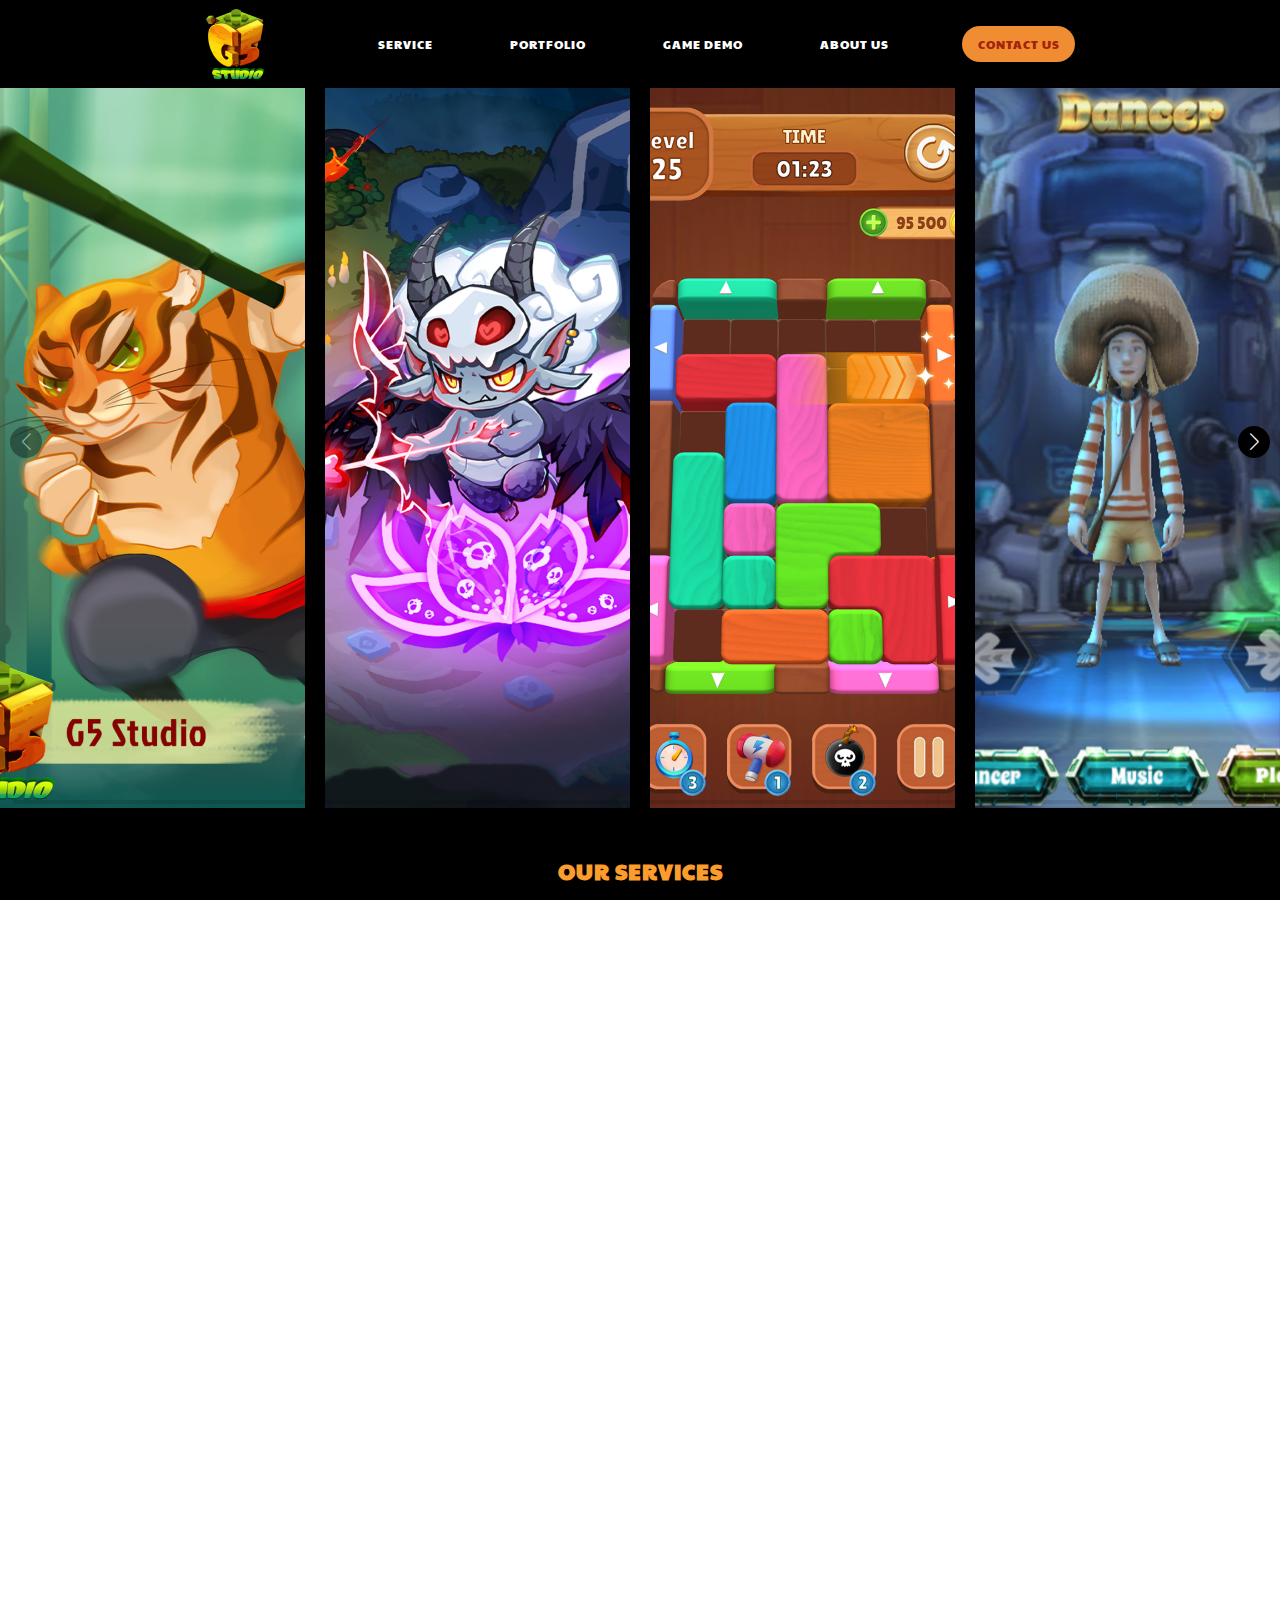
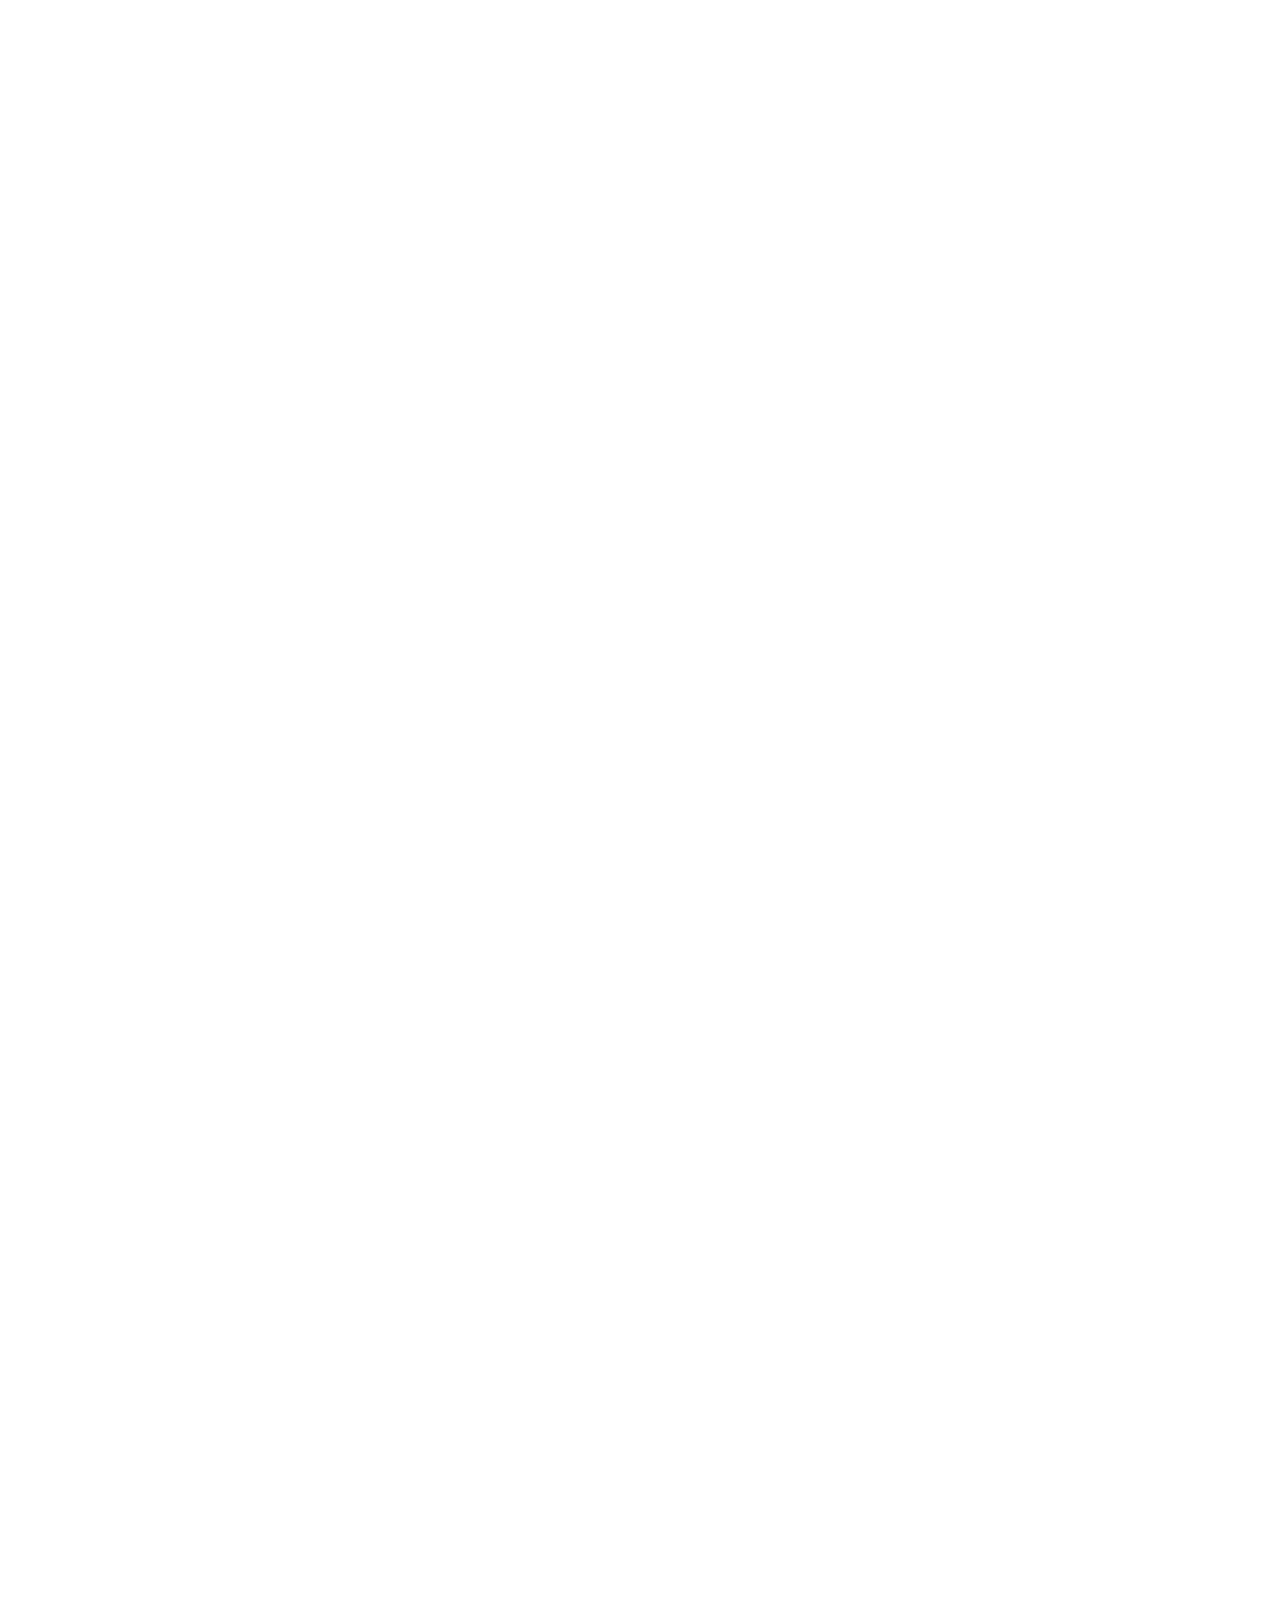
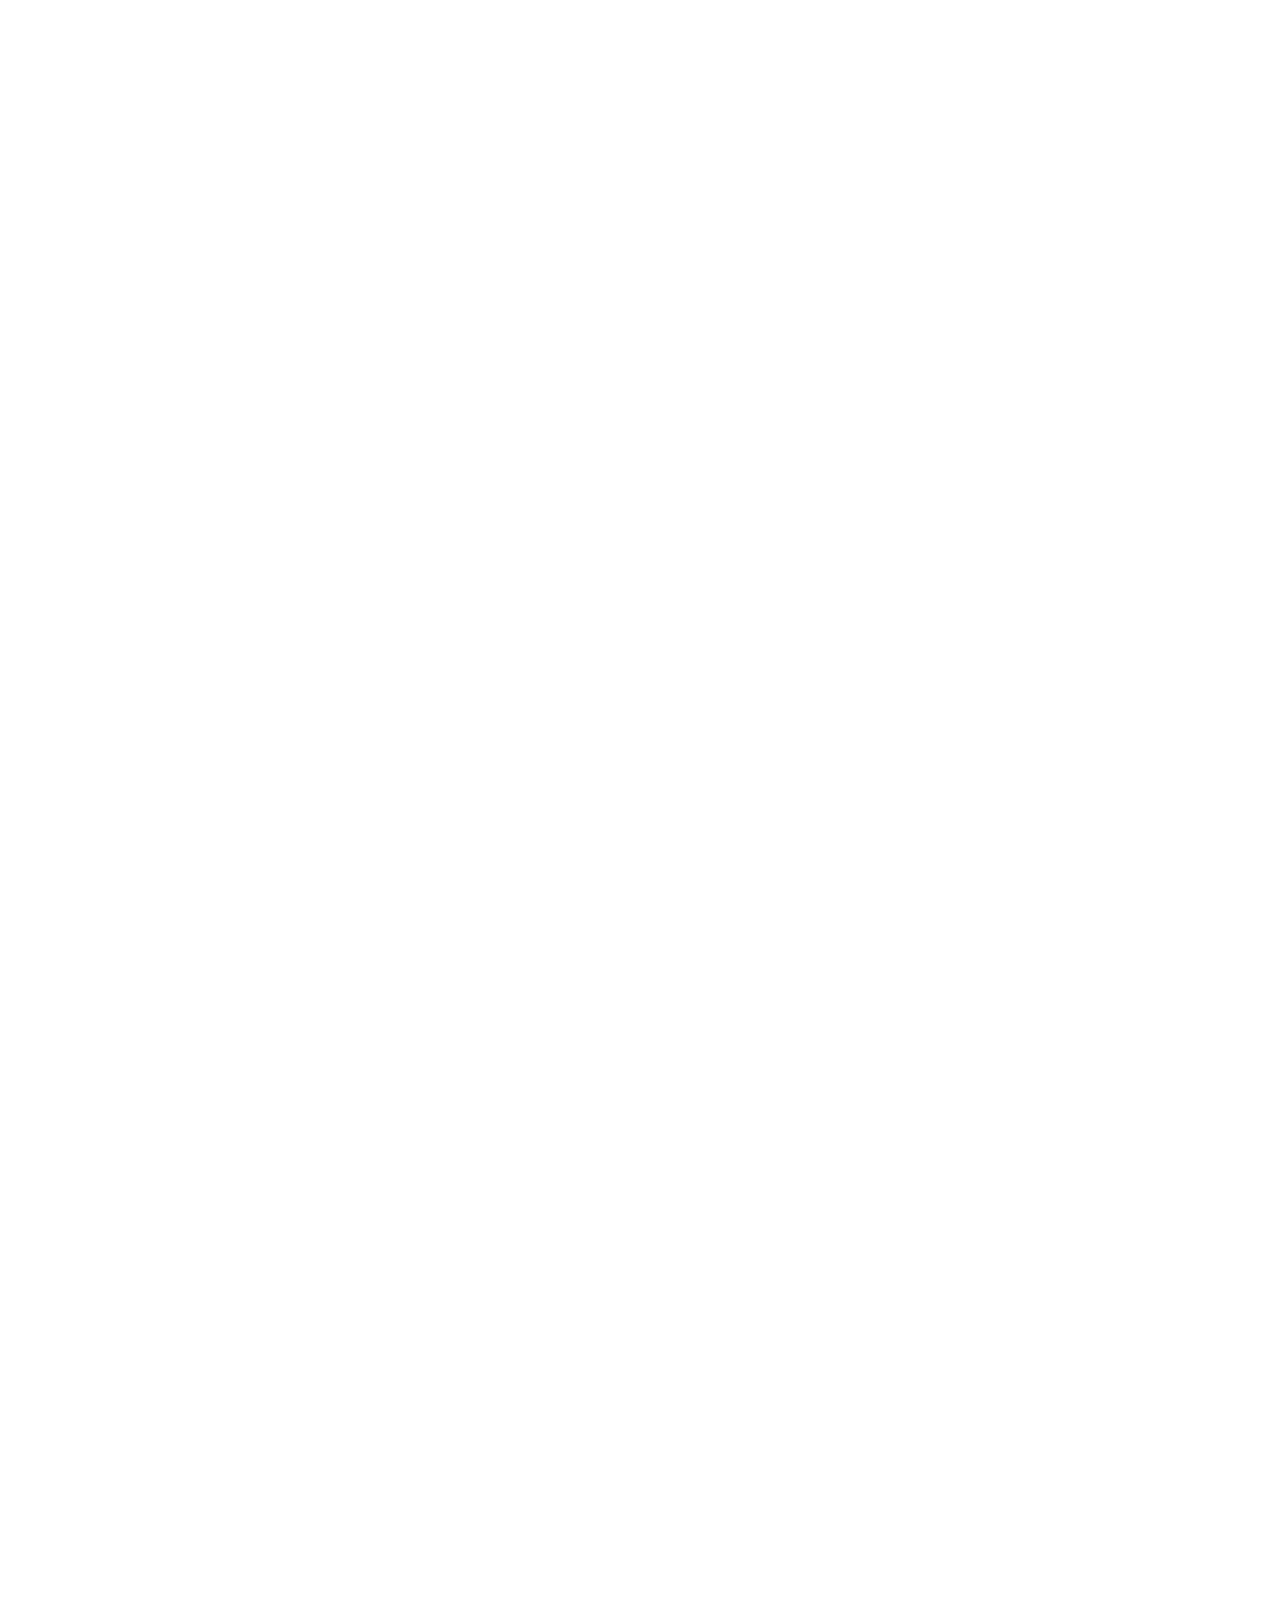
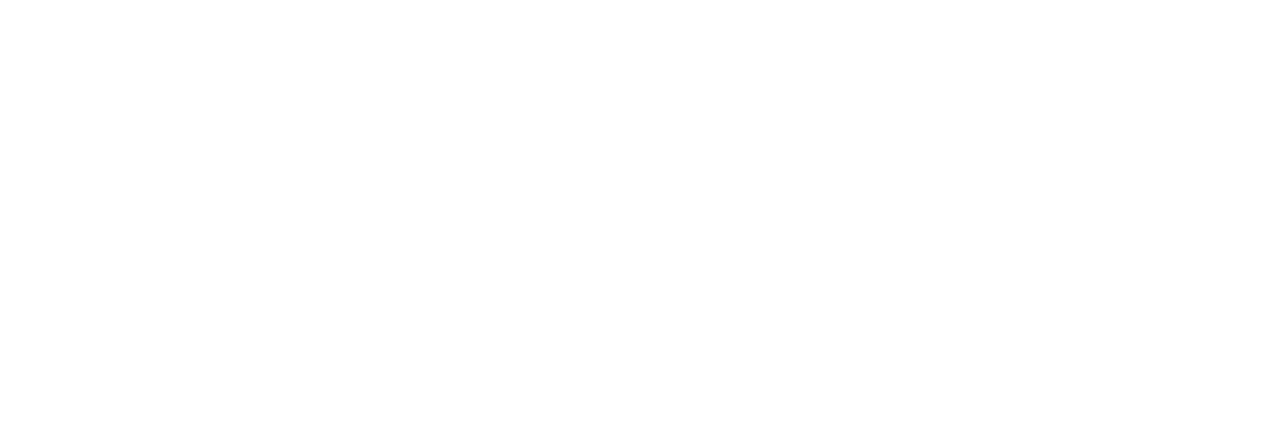
<file: index.html>
<html lang="en">

<head>
    <meta charset="UTF-8">
    <link rel="icon" type="image/svg+xml" href="./assets/logo-9254d519.png">
    <link rel="stylesheet" href="https://cdn.jsdelivr.net/npm/swiper@11/swiper-bundle.min.css" />
    <script src="https://cdn.jsdelivr.net/npm/swiper@11/swiper-bundle.min.js"></script>
    <meta name="viewport" content="width=device-width, initial-scale=1.0">
    <title>G5 Studio</title>
    <!-- <script type="module" crossorigin="" src="./a.js"></script> -->
    <link rel="stylesheet" href="./index.css">
</head>

<body class="vsc-initialized">
    <div id="root">
        <div class="public-layout">
            <header class="header">
                <div class="header-inner">
                    <div class="logo-name">
                        <div class="logo"><img src="./assets/logo-9254d519.png" alt=""></div>
                    </div>
                    <div class="navbar"><a href="#service" class="navbar-item">Service</a><a href="#ourwork"
                            class="navbar-item">Portfolio</a><a href="https://demo.g5.studio/" target="_blank"
                            class="navbar-item">Game Demo</a><a href="#about-us" class="navbar-item">About Us</a></div>
                    <a href="#contact"><button>Contact us</button></a>
                </div>
            </header>
            <div class="public-layout-body">
                <div class="home-page">
                    <div class="introduction">
                        <div class="introduction-inner">
                            <div class="swiper">
                                <div class="swiper-wrapper">
                                    <div class="swiper-slide"><img src="./assets/slider1.png" alt=""></div>
                                    <div class="swiper-slide"><img src="./assets/slider2.png" alt=""></div>
                                    <div class="swiper-slide"><img src="./assets/slider3.png" alt=""></div>
                                    <div class="swiper-slide"><img src="./assets/slider4.png" alt=""></div>
                                    <div class="swiper-slide"><img src="./assets/slider5.png" alt=""></div>
                                    <div class="swiper-slide"><img src="./assets/slider6.png" alt=""></div>
                                    <div class="swiper-slide"><img src="./assets/slider7.png" alt=""></div>
                                </div>
                                <div class="swiper-pagination"></div>
                                <div class="swiper-button-prev"></div>
                                <div class="swiper-button-next"></div>
                                <div class="swiper-scrollbar"></div>
                            </div>
                            <div class="content">
                                <h1>G5 Studio</h1>
                                <h2>Creating future</h2>
                                <p>We are an insightful team of over 50 young talents and professionals, including
                                    skilled Game Designers, Artists, Blockchain Developers and Consultants experienced
                                    in Game Development and Blockchain technology. Our top outsourcing services offer
                                    clients a time and cost efficient experience.</p>
                            </div>
                        </div>
                    </div>
                    <div class="our-service-mobile">
                        <div class="service-mobile-inner">
                            <p>We are an insightful team of over 50 young talents and professionals, including
                                skilled Game Designers, Artists, Blockchain Developers and Consultants experienced
                                in Game Development and Blockchain technology. Our top outsourcing services offer
                                clients a time and cost efficient experience.
                            </p>
                        </div>
                    </div>
                    <div class="our-services" id="service">
                        <h2 class="title">Our Services</h2>
                        <p class="description">We provide top-notch full-stack game development services for multiple
                            platforms ranging from mobile, web to desktop and consoles. Our team has successfully aced
                            dozens of projects from casual title games to MOBA games with complex mechanics.</p>
                        <div class="services">
                            <div class="services-content services-content-pc">
                                <div class="services-sub-content sub-content-1">
                                    <div class="service-item">
                                        <h4 class="title"><b>#</b><span>2D/3D Game Art</span></h4>
                                        <p>State-of-the-art designs carried out by our team with 10+ years of tenure</p>
                                    </div>
                                    <div class="service-item">
                                        <h4 class="title"><b>#</b><span>UI/UX Design</span></h4>
                                        <p>Perfect delivery of client-centric UI/UX services which delivers great
                                            business results.</p>
                                    </div>

                                    <div class="sub-content-banner"><img src="./assets/banner-services-dc74406c.png"
                                            alt=""></div>
                                </div>
                                <div class="services-sub-content sub-content-2">
                                    <div class="service-item">
                                        <h4 class="title"><b>#</b><span>Animation</span></h4>
                                        <p>Diverse animations for multiple game genres created using high-end creative
                                            tools.</p>
                                    </div>
                                    <div class="service-item">
                                        <h4 class="title"><b>#</b><span>Game Design</span></h4>
                                        <p>Ideas and concepts are brought to life in the most logical and time-efficient
                                            manner.</p>
                                    </div>

                                    <div class="sub-content-banner"><img src="./assets/banner-services-dc74406c.png"
                                            alt=""></div>
                                </div>
                                <div class="services-sub-content sub-content-2">
                                    <div class="service-item">
                                        <h4 class="title"><b>#</b><span>Blockchain Solution</span></h4>
                                        <p>Full blockchain integration and currency solutions for Gamefi Projects.</p>
                                    </div>
                                    <div class="service-item">
                                        <h4 class="title"><b>#</b><span>Game Development</span></h4>
                                        <p>Full-stack Game Development Services for various game types like Card Games,
                                            Casino Games, Battle Royale(FPS), Minigames on major platforms such as
                                            mobile, web or PC.</p>
                                    </div>
                                    <div class="sub-content-banner"><img src="./assets/banner-services-dc74406c.png"
                                            alt=""></div>
                                </div>
                                <img src="./assets/banner-services-dc74406c.png" alt="">
                            </div>
                            <div class="services-content services-content-mobile">
                                <div class="services-sub-content sub-content-1">
                                    <div class="service-item">
                                        <h4 class="title"><b>#</b><span>2D/3D Game Art</span></h4>
                                        <p>State-of-the-art designs carried out by our team with 10+ years of tenure</p>
                                    </div>
                                    <div class="service-item">
                                        <h4 class="title"><b>#</b><span>UI/UX Design</span></h4>
                                        <p>Perfect delivery of client-centric UI/UX services which delivers great
                                            business results.</p>
                                    </div>
                                    <div class="service-item">
                                        <h4 class="title"><b>#</b><span>Game Development</span></h4>
                                        <p>Full-stack Game Development Services for various game types like Card Games,
                                            Casino Games, Battle Royale(FPS), Minigames on major platforms such as
                                            mobile, web or PC.</p>
                                    </div>
                                    <div class="sub-content-banner"><img src="./assets/banner-services-dc74406c.png"
                                            alt=""></div>
                                </div>
                                <div class="services-sub-content sub-content-2">
                                    <div class="service-item">
                                        <h4 class="title"><b>#</b><span>Animation</span></h4>
                                        <p>Diverse animations for multiple game genres created using high-end creative
                                            tools.</p>
                                    </div>
                                    <div class="service-item">
                                        <h4 class="title"><b>#</b><span>Game Design</span></h4>
                                        <p>Ideas and concepts are brought to life in the most logical and time-efficient
                                            manner.</p>
                                    </div>
                                    <div class="service-item">
                                        <h4 class="title"><b>#</b><span>Blockchain Solution</span></h4>
                                        <p>Full blockchain integration and currency solutions for Gamefi Projects.</p>
                                    </div>
                                    <div class="sub-content-banner"><img src="./assets/banner-services-dc74406c.png"
                                            alt=""></div>
                                </div>
                            </div>
                        </div>
                    </div>
                    <div class="our-work" id="ourwork">
                        <div class="our-work-left">
                            <img class="our-work-left-1" src="./assets/our-work1.png" alt="">
                            <img class="our-work-left-2" src="./assets/our-work2.png" alt="">
                        </div>
                        <div class="our-work-right">
                            <div class="our-work-right-inner">
                                <h2 class="title">Our PRODUCT</h2>
                                <p class="description">We make everything with passion and love</p>
                                <div class="tech-stack">
                                    <div class="tech-stack-item">
                                        <div class="tech-stack-item_image"><img src="./assets/html5.png" alt="HTML5">
                                        </div>
                                        <p class="name">HTML5</p>
                                    </div>
                                    <div class="tech-stack-item">
                                        <div class="tech-stack-item_image"><img src="./assets/appstore-9ee9f7a3.png"
                                                alt="Apple">
                                        </div>
                                        <p class="name">Apple</p>
                                    </div>
                                    <div class="tech-stack-item">
                                        <div class="tech-stack-item_image"><img src="./assets/android.png"
                                                alt="Android"></div>
                                        <p class="name">Android</p>
                                    </div>
                                    <div class="tech-stack-item">
                                        <div class="tech-stack-item_image"><img src="./assets/unity-5b071ea9.png"
                                                alt="Unity">
                                        </div>
                                        <p class="name">Unity</p>
                                    </div>
                                    <div class="tech-stack-item">
                                        <div class="tech-stack-item_image"><img src="./assets/cocos-44b8ab91.png"
                                                alt="Cocos">
                                        </div>
                                        <p class="name">Cocos</p>
                                    </div>
                                </div>
                            </div>
                        </div>
                    </div>
                    <div class="home-image">
                        <img src="./assets/image-home-4.png" alt="">
                        <img src="./assets/image-home-5.png" alt="">
                    </div>
                    <div class="home-image-mobile">
                        <img style="width: 200%" src="./assets/44058dc0ed0d9278e8224916dfd55ce54c661f20.png" alt="">
                        <img style="width: 200%; transform: translateX(-50%);"
                            src="./assets/44058dc0ed0d9278e8224916dfd55ce54c661f20 (1).png" alt="">
                        <img style="width: 100%" src="./assets/ed0fc9851baf50a4ced3c6a69cbdaba19729dd11.png" alt="">
                        <img style="width: 200%; transform: translateX(-50%);"
                            src="./assets/2d324cbcf6a9b54f2ef82dc9647e1207245447cd.png" alt="">
                    </div>
                    <div class="about-us" id="about-us">
                        <h2 class="title">About Us</h2>
                        <p class="description">G5 Studio’s vision is to become one of the very top pioneers in the
                            Blockchain and Game/Gamefi Industry. In view of achieving this, we focus intensively on the
                            service quality fueled with talent development and professional skills enhancement.</p>
                        <div class="our-team">
                            <div class="our-team-content">
                                <h2 class="title">Our Team</h2>
                                <p class="description">We are a team of young talents and professionals with deep-rooted
                                    experiences and passions for the Game/Gamefi Industry, which has been our favoured
                                    frontline. IBG firmly believes in the fruitful outcomes that active engagement,
                                    collaborative sharing and effective teamwork bring about.</p>
                                <div class="teams">
                                    <div class="team-item">
                                        <div class="number">5+</div>
                                        <p class="name">2D Artist</p>
                                    </div>
                                    <div class="team-item">
                                        <div class="number">10+</div>
                                        <p class="name">Game Developer</p>
                                    </div>
                                    <div class="team-item">
                                        <div class="number">5+</div>
                                        <p class="name">3D Artist</p>
                                    </div>
                                    <div class="team-item">
                                        <div class="number">10+</div>
                                        <p class="name">Blockchain Developer</p>
                                    </div>
                                    <div class="team-item">
                                        <div class="number">2+</div>
                                        <p class="name">VFX/Animator</p>
                                    </div>
                                    <div class="team-item">
                                        <div class="number">10+</div>
                                        <p class="name">QA</p>
                                    </div>
                                    <div class="team-item">
                                        <div class="number">2+</div>
                                        <p class="name">Game Design</p>
                                    </div>
                                </div>
                            </div>
                            <div class="our-team-image"><img src="./assets/ourteam-banner-e29a3fb2.png" alt=""></div>
                            <div class="our-team-logo"><img src="./assets/logo-9254d519.png" alt=""></div>
                        </div>
                    </div>
                    <div class="contact" id="contact">
                        <div class="contact-inner">
                            <div class="logo"><img src="./assets/logo-9254d519.png" alt=""></div>
                            <h2 class="title">Let's talk about your project</h2>
                            <div class="description">
                                <p>You surely have some cool projects in mind.</p>
                                <p>Tell us your story, and we’ll make your dreams come true!</p>
                            </div>
                            <form>
                                <input type="text" name="from_name" placeholder="Your Name" required="">
                                <input type="text" name="email" placeholder="Your Mail" required="">
                                <input type="text" name="message" placeholder="Your Message" required="">
                                <button type="submit">Submit</button>
                            </form>
                        </div>
                    </div>
                </div>
            </div>
            <div class="footer">
                <div class="content">
                    <div class="logo"><img src="./assets/logo-9254d519.png" alt=""></div>
                    <div class="company">
                        <h2>Company</h2>
                        <p>Contact</p>
                        <p>Portfolio</p>
                        <p>About us</p>
                    </div>
                    <div class="company">
                        <h2>Quick Links</h2>
                        <p>Game Development</p>
                        <p>Blockchain Integration</p>
                        <p>Advisory Service</p>
                    </div>
                </div>
                <p class="copyright
      ">©2025 G5 Tech. All rights reserved.</p>
            </div>
        </div>
    </div>

</html>
<script>
    document.querySelectorAll('a[href^="#"]').forEach(anchor => {
        anchor.addEventListener('click', function (e) {
            e.preventDefault();

            document.querySelector(this.getAttribute('href')).scrollIntoView({
                behavior: 'smooth'
            });
        });
    });
    const swiper = new Swiper('.swiper', {
        slidesPerView: 4,          // Hiển thị 4 ảnh
        slidesPerGroup: 1,         // Mỗi lần dịch 1 ảnh
        spaceBetween: 20,
        navigation: {
            nextEl: '.swiper-button-next',
            prevEl: '.swiper-button-prev'
        },
        breakpoints: {
            0: {
                slidesPerView: 2,  // Dưới 768px: hiện 2 ảnh
                spaceBetween: 8,
            },
            768: {
                slidesPerView: 4,  // Từ 768px trở lên: hiện 4 ảnh
                spaceBetween: 20,
            }
        }
    });
</script>
</file>
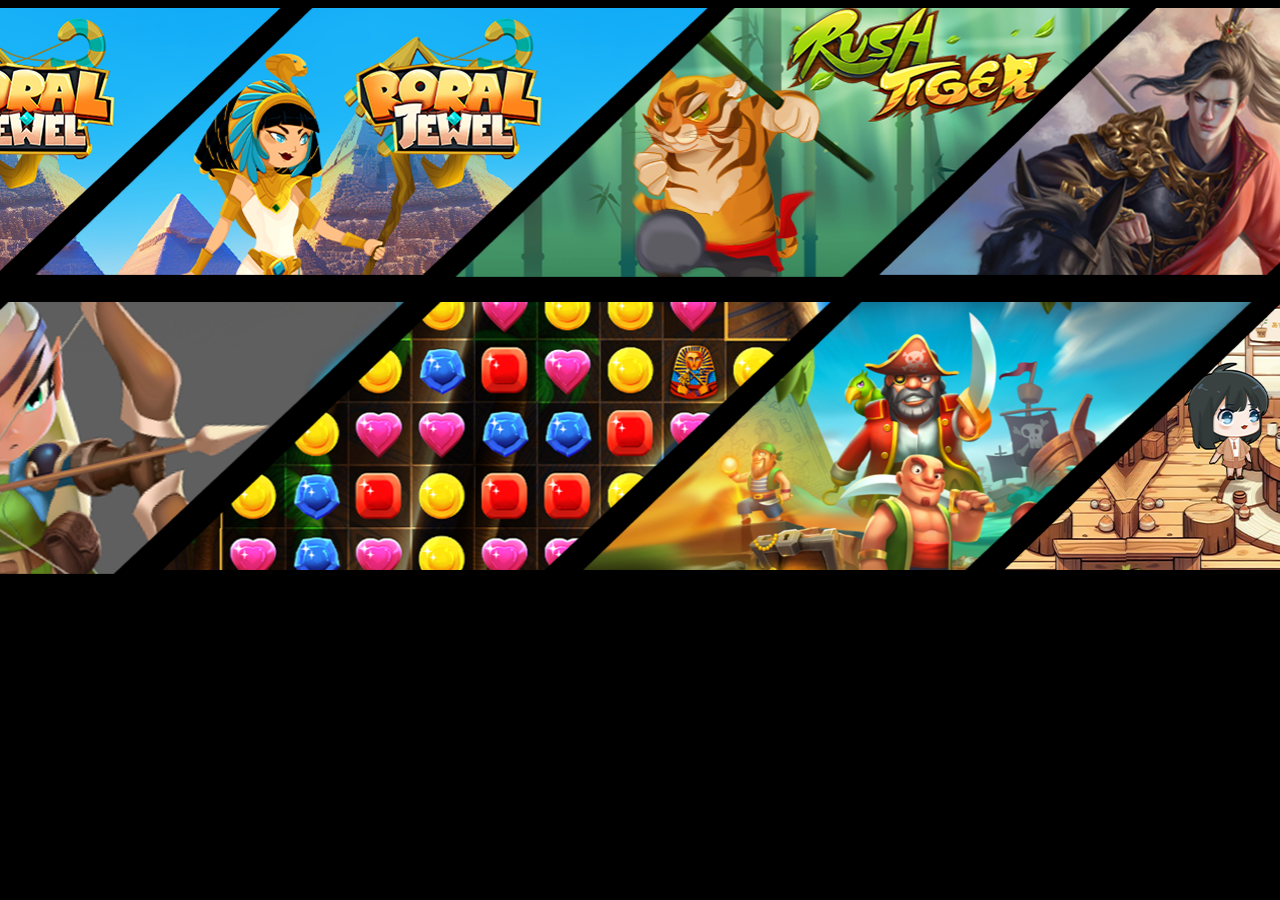
<file: a.html>
<!DOCTYPE html>
<html lang="en">

<head>
    <meta charset="UTF-8">
    <meta name="viewport" content="width=device-width, initial-scale=1.0">
    <title>Document</title>
</head>
<style>
    body {
        background-color: #000;
    }

    .image-container {
        display: flex;
        transform: translateX(-400px);
        background-color: #000;
    }

    .image {
        width: 100%;
        height: 100%;
        object-fit: cover;
        transition: all 0.3s ease;
    }

    .image1 {
        transform: translateX(-37%);
    }

    .image2 {
        transform: translateX(-75%);
    }

    .image3 {
        transform: translateX(-139%);
    }

    .image4 {
        transform: translateX(-163%);
    }

    .image-container2 {
        display: flex;
        transform: translateX(148px);
        background-color: #000;
        margin-top: 25px;
    }

    .image5 {
        transform: translateX(-40%);
    }

    .image6 {
        transform: translateX(-61%);
    }

    .image7 {
        transform: translateX(-98%);
    }

    .image8 {
        transform: translateX(-135%);
    }
</style>

<body>
    <div class="image-container">
        <img src="./assets/image-home-7.1.png" alt="" class="image image0">
        <img src="./assets/image-home-7.1.png" alt="" class="image image1">
        <img src="./assets/image-home-7.2.png" alt="" class="image image2">
        <img src="./assets/image-home-7.3.png" alt="" class="image image3">
        <img src="./assets/image-home-7.3.png" alt="" class="image image4">
    </div>
    <div class="image-container2">
        <img src="./assets/image-home-7.4.png" alt="" class="image image5">
        <img src="./assets/image-home-7.5.png" alt="" class="image image6">
        <img src="./assets/image-home-7.6.png" alt="" class="image image7">
        <img src="./assets/image-home-7.7.png" alt="" class="image image8">
    </div>
</body>

</html>
</file>
<file: index.css>
/* 

@font-face {
    font-family: IBM Plex Sans;
    src: url(/assets/IBMPlexSans-Medium-11ddde88.ttf) format("truetype");
    font-display: swap;
    font-weight: 500;
    font-style: normal;
}

@font-face {
    font-family: IBM Plex Sans;
    src: url(/assets/IBMPlexSans-SemiBold-c8ba79a3.ttf) format("truetype");
    font-display: swap;
    font-weight: 600;
    font-style: normal;
}

 */
@font-face {
    font-family: IBM Plex Sans;
    src: url(./assets/font/IBMPlexSans-Bold.ttf) format("truetype");
    font-display: swap;
    font-weight: 700;
    font-style: normal;
}
@font-face {
    font-family: IBM Plex Sans;
    src: url(./assets/font/IBMPlexSans-Regular.ttf) format("truetype");
    font-display: swap;
    font-weight: 400;
    font-style: normal;
}
@font-face {
    font-family: Paytone One;
    src: url(./assets/font/PaytoneOne-Regular.ttf) format("truetype");
    font-display: swap;
    /* font-weight: 400; */
    font-style: normal;
}

@font-face {
    font-family: Moul;
    src: url(./assets/font/Moul-Regular.ttf) format("truetype");
    font-display: swap;
    font-weight: 400;
    font-style: normal;
}

:root {
    --padding-page: 0 15%;
    --padding-frame: 2rem 0;
}
html {
    scroll-behavior: smooth;
}
html,
body {
    font-size: 14px;
    font-family:
        Paytone One,
        serif;
    width: 100%;
    overflow-x: hidden;
}

html #root,
body #root,
html #root .App,
body #root .App {
    height: 100%;
}

* {
    margin: 0;
    padding: 0;
    box-sizing: border-box;
    font-family:
        Paytone One,
        serif;
}

button {
    cursor: pointer;
}

html {
    font-size: 62.5%;
    -webkit-text-size-adjust: none;
}

@media only screen and (max-width: 1599px) {
    html {
        font-size: 56%;
    }
}

@media only screen and (max-width: 1365px) {
    html {
        font-size: 48%;
    }

    :root {
        --padding-page: 0rem 16%;
    }
}

@media screen and (max-width: 1199px) {
    :root {
        --padding-page: 0rem 14%;
    }
}

@media only screen and (max-width: 991px) {
    html {
        font-size: 38%;
    }

    :root {
        --padding-page: 0rem 10%;
    }
}

@media only screen and (max-width: 820px) {
    html {
        font-size: 28%;
    }
}

@media only screen and (max-width: 575px) {
    html {
        font-size: 62.5%;
    }

    :root {
        --padding-page: 0rem 2rem;
        --padding-frame: 8px 0;
    }
}

.introduction {
    position: relative;
    aspect-ratio: 1920/720;
}

.introduction-inner {
    position: relative;
    width: 100%;
    overflow: hidden;
}

/* Ảnh nền */
.intro-bg {
    width: 100%; /* Chiều ngang = màn hình */
    height: auto; /* Giữ đúng tỷ lệ */
    display: block;
}

/* Overlay chữ phía trên */
.introduction-inner .content {
    position: absolute;
    top: 65%;
    left: 35%;
    transform: translate(-50%, -50%);
    z-index: 1;
    color: white !important;
    max-width: 800px;
    padding: 1rem;
    border-radius: 8px;
}

.introduction .content {
    display: none;
    width: 40%;
    padding-left: 4.5rem;
    padding-bottom: 4rem;
}

.introduction .content h1,
.introduction .content h2 {
    /* font-weight: 700; */
    text-transform: uppercase;
}

.introduction .content h1 {
    font-size: 3.5rem;
    letter-spacing: 1px;
    line-height: 4.2rem;
    color: #f08d33;
}

.introduction .content h2 {
    font-size: 2.8rem;
    line-height: 3.4rem;
    letter-spacing: 1px;
    color: #fff;
}

.introduction .content p {
    font-size: 2rem;
    line-height: 2.8rem;
    color: #fff;
    margin-top: 1rem;
    font-weight: 400;
    font-family: IBM Plex Sans;
}

.introduction .banner {
    width: 60%;
    position: relative;
    height: 100%;
}

.introduction .banner img {
    top: 50%;
    left: 50%;
    transform: translate(-45%, -50%);
    position: absolute;
    height: 150%;
}

.introduction .banner img.logo {
    display: none;
}

.introduction .rectangle-frame {
    position: absolute;
    left: 5%;
    top: 20%;
    width: 19.7rem;
}
.swiper-wrapper {
    height: max-content;
}
.swiper-slide img {
    width: 100%;
    object-fit: cover;
    height: 720px;
}
.swiper-button-prev,
.swiper-button-next {
    width: 32px;
    height: 32px;
    background-color: #000;
    color: #fff;
    border-radius: 50%;
    font-size: 14px;
    display: flex;
    align-items: center;
    justify-content: center;
}
.swiper-button-prev:after, .swiper-rtl .swiper-button-next:after {
    content: 'prev';
    font-size: 17px;
}
.swiper-button-next:after, .swiper-rtl .swiper-button-prev:after {
    content: 'next';
    font-size: 17px;
}
.home-image {
    padding-top: 12rem;
}
.home-image img {
    margin-top: 3rem;
    width: 100%;
}
.home-image-mobile {
    display: none;
}
.our-service-mobile {
    display: none;
}

@media screen and (max-width: 575px) {
    .swiper-slide img {
        height: 200px;
    }
    .home-image {
        display: none;
    }
    .home-image-mobile {
        display: block;
    }
    .introduction {
        aspect-ratio: unset;
    }

    .introduction .introduction-inner {
        flex-direction: column-reverse;
    }

    .introduction .introduction-inner .banner {
        width: 100%;
        height: auto;
    }

    .introduction .introduction-inner .banner img.banner-img {
        position: unset;
        width: 150%;
        transform: translate(-20%, -10%);
    }

    .introduction .introduction-inner .banner img.logo {
        display: block;
        width: 14.8rem;
        height: auto;
        transform: translate(-50%, -78%);
    }

    .introduction .introduction-inner .content {
        top: unset;
        left: unset;
        transform: unset;
        width: 100%;
        padding: 0;
        margin-top: -30%;
        text-align: center;
        bottom: 1rem;
    }
    .introduction .content p {
        display: none;
    }
    .introduction .introduction-inner .content h1,
    .introduction .introduction-inner .content h2 {
        font-size: 3rem;
    }

    .introduction .introduction-inner .content p {
        font-size: 1.6rem;
        line-height: 2rem;
    }

    .introduction .tech-stack {
        gap: 2.8rem;
        padding: 2.3rem 3rem;
    }

    .introduction .tech-stack .line-frame {
        height: 2.2rem;
    }

    .introduction .tech-stack-item_image {
        width: 100%;
    }

    .introduction .tech-stack .name {
        margin: 0;
    }
}

.our-services {
    padding: var(--padding-page);
    padding-top: 6.5rem;
    padding-bottom: 6.5rem;
    position: relative;
}

.our-services .description {
    font-size: 2rem;
    line-height: 2.8rem;
    text-align: center;
    color: #fff;
    font-weight: 400;
    margin: auto;
    margin-top: 1.6rem;
    margin-bottom: 3rem;
    font-family: IBM Plex Sans;
}

.our-services .services {
    padding-top: 2.6rem;
    display: flex;
}

.our-services .services-sub-content .sub-content-banner {
    display: none;
}

.our-services .services-content {
    /* width: 65%; */
    margin-right: 25px;
    display: flex;
    flex-wrap: wrap;
}

.our-services .services-content .service-item {
    padding-left: 3.8rem;
    min-height: 16rem;
}

.our-services .services-content .service-item .title {
    font-size: 2rem;
}

.our-services .services-content .service-item .title b {
    color: #d0680a;
    font-family: Kavoon, serif;
    margin-right: 1rem;
}

.our-services .services-content .service-item .title span {
    color: #fff;
    font-family: IBM Plex Sans;
    font-weight: 700;
}

.our-services .services-content .service-item p {
    color: #a1a1a1;
    font-size: 2rem;
    line-height: 2.8rem;
    margin-top: 0.8rem;
    margin-bottom: 1.8rem;
    width: 24rem;
    font-family: IBM Plex Sans;
}

.our-services .services-banner {
    position: relative;
    width: 35%;
}

.our-services .services-banner img {
    position: absolute;
    top: -2.6rem;
    left: -3rem;
}

.our-services .frame {
    position: absolute;
}

.our-services .frame-1 {
    top: 10px;
    left: 0;
    width: 39.2rem;
}

.our-services .frame-1-2 {
    display: none;
}

.our-services .frame-2 {
    top: 7rem;
    right: 18%;
}

.our-services .frame-3 {
    left: 9.5rem;
    bottom: 6.5rem;
}

.our-services .frame-4 {
    right: 20%;
    bottom: -5%;
}

.our-services .frame-6 {
    display: none;
}
.services-content-mobile {
    display: none !important;
}

@media screen and (max-width: 575px) {
    .services-content-pc {
        display: none !important;
    }
    .services-content-mobile {
        display: block !important;
    }
    .our-service-mobile {
        position: relative;
        display: block;
        padding: 2rem 12rem;
        z-index: 2;
    }
    .our-service-mobile::before {
        content: "";
        position: absolute;
        top: 0;
        left: 0;
        width: 100%;
        height: 100%;
        background-image: url("./assets/logo-9254d519.png");
        background-size: cover;
        background-position: center;
        background-repeat: no-repeat;
        filter: blur(0px) brightness(0.14);
        /* z-index: 1; */
    }
    .service-mobile-inner {
        position: relative;
        z-index: 1;
    }
    .our-service-mobile .title {
        margin-top: 7rem;
        z-index: 3;
    }
    .service-mobile-inner p {
        color: #fff;
        font-family: IBM Plex Sans;
        text-align: center;
        opacity: 60%;
    }
    .our-services {
        padding-top: 2.6rem;
    }

    .our-services .frame-1 {
        width: 12rem;
    }

    .our-services .frame-1-2 {
        display: block;
        top: 40px;
        right: 0;
        width: 12rem;
        transform: rotate(180deg);
    }

    .our-services .frame-2 {
        left: 0;
        top: 2rem;
        transform: rotate(180deg);
        width: 4rem;
    }

    .our-services .description {
        display: none;
    }

    .our-services .services {
        display: block;
        padding: 0;
    }

    .our-services .services .services-banner {
        display: none;
    }

    .our-services .services .services-content {
        width: 100%;
        margin-top: 5rem;
    }

    .our-services .services .services-content .sub-content-2 {
        width: 100%;
        display: flex;
        flex-direction: column;
        align-items: end;
        margin-top: 2.6rem;
    }

    .our-services .services .services-content .service-item {
        padding: 0;
        min-height: unset;
    }

    .our-services .services .services-content .service-item h4 {
        font-size: 1.6rem;
        line-height: 2rem;
    }

    .our-services .services .services-content .service-item p {
        font-size: 1.6rem;
        line-height: 1.8rem;
        margin-top: 5px;
        margin-bottom: 1rem;
        width: 22rem;
    }

    .our-services .services-sub-content {
        position: relative;
    }

    .our-services .services-sub-content .sub-content-banner {
        position: absolute;
        display: block;
        top: -10%;
        transform: translate(70%);
        height: 100%;
    }

    .our-services .services-sub-content .sub-content-banner img {
        height: 100%;
    }

    .our-services .services-sub-content.sub-content-2 .sub-content-banner {
        left: 0;
        transform: translate(-55%);
        top: 0;
        height: 110%;
    }

    .our-services .frame-3 {
        display: none;
    }

    .our-services .frame-4 {
        transform: rotate(90deg);
        right: -2rem;
        top: 60%;
        width: 10rem;
    }

    .our-services .frame-6 {
        display: block;
        width: 60%;
        left: -2rem;
        bottom: 0;
    }
}
.our-work {
    display: flex;
    padding: var(--padding-page);
    position: relative;
}
.our-work-right-inner {
    padding-top: 15.5rem;
    padding-bottom: 6.5rem;
}
.our-work-left {
    position: relative;
    width: 40%;
    padding-top: 6.5rem;
    padding-bottom: 6.5rem;
}
.our-work-left img {
    width: 312px;
}
.our-work-left-2 {
    position: absolute;
    top: 22%;
    left: 25%;
}
.our-work-right {
    flex: 1;
}
.our-work-right .title {
    font-size: 6rem !important;
}
.our-work .description {
    font-size: 3.5rem;
    line-height: 2.8rem;
    color: #fff;
    text-align: center;
    margin-top: 3rem;
    font-family: IBM Plex Sans;
}

.our-work img.banner {
    width: 150%;
    transform: translate(-8%, -10%);
}

.our-work .banner-mobile {
    display: none;
}
.our-work-right::before {
    content: "";
    position: absolute;
    top: 0;
    left: 0;
    width: 100%;
    height: 120%;
    background-image: url("./assets/logo-9254d519.png");
    background-size: cover;
    background-position: center;
    background-repeat: no-repeat;
    filter: blur(0px) brightness(0.3);
    z-index: 1;
}
.our-work-right {
    position: relative;
    z-index: 3;
}
.our-work-right .title,
.our-work-right .description {
    position: relative;
    z-index: 3;
}
.our-work-right .tech-stack {
    position: relative;
    display: flex;
    padding: 3.4rem;
    justify-content: center;
    gap: 8rem;
    margin-top: 6rem;
    position: relative;
    z-index: 3;
}
.our-work-right .tech-stack .line-frame {
    position: absolute;
    left: 0;
    top: 0;
    width: 55%;
    transform: translateY(calc(-100% - 10px));
}
.our-work-right .tech-stack-item_image {
    height: 6.7rem;
    position: relative;
    width: 6.7rem;
}
.our-work-right .tech-stack-item_image img {
    width: 100%;
}
.our-work-right .tech-stack-item p {
    text-align: center;
    /* font-weight: 600; */
    font-size: 1.6rem;
    line-height: 3rem;
    color: #fff;
    margin-top: 1rem;
}

@media screen and (max-width: 575px) {
    .our-work {
        padding: 0;
        display: block;
    }
    .our-work-left {
        padding-top: 0;
        width: 100%;
    }
    .our-work-left-1 {
        margin-left: 2rem;
        position: relative;
        z-index: 1;
    }
    .our-work-left-2 {
        margin-left: 2rem;
        z-index: 1;
    }
    .our-work-left::before {
        content: "";
        position: absolute;
        width: 100%;
        height: 115%;
        background-image: url("./assets/logo-9254d519.png");
        background-size: cover;
        background-position: center;
        background-repeat: no-repeat;
        filter: blur(0px) brightness(0.3);
        z-index: 1;
    }
    .our-work-right-inner {
        padding-top: 13.5rem;
        padding-bottom: unset;
    }
    .our-work-right .title {
        font-size: 2.8rem !important;
    }
    .our-work-right::before {
        display: none;
    }
    .our-work-right .tech-stack {
        gap: 4rem;
    }
    .our-work-right .tech-stack-item_image {
        height: 4.7rem;
        width: 4.7rem;
    }
    .our-work-right .tech-stack-item_image img {
        width: 45px;
        height: 47px;
    }
    .our-work-right .tech-stack-item p {
        font-family: IBM Plex Sans;
    }
    .our-work .description {
        font-size: 1.6rem;
        line-height: 1.6rem;
        margin-top: 1rem;
    }

    .our-work .banner {
        display: none;
    }

    .our-work .banner-mobile {
        display: block;
        width: 100%;
    }
}

.about-us {
    padding: var(--padding-page);
    padding-top: 6.5rem;
    padding-bottom: 6.5rem;
    z-index: 100;
}

.about-us p.description {
    color: #fff;
    font-size: 2rem;
    line-height: 2.8rem;
    text-align: center;
    width: 80%;
    margin: 16px auto;
    font-family: IBM Plex Sans;
}

.about-us .our-team {
    display: flex;
    margin-top: 9.5rem;
}

.about-us .our-team-content {
    width: 50%;
    padding-right: 2rem;
}

.about-us .our-team-content h2.title,
.about-us .our-team-content p.description {
    text-align: left;
    width: 100%;
}

.about-us .our-team-content .teams {
    display: flex;
    flex-wrap: wrap;
}

.about-us .our-team-content .teams .team-item {
    width: 50%;
    display: flex;
    align-items: center;
    margin-bottom: 1.8rem;
    gap: 1.5rem;
}

.about-us .our-team-content .teams .team-item .number {
    width: 4.2rem;
    height: 4.2rem;
    background-color: #d0680a;
    border-radius: 50%;
    display: flex;
    justify-content: center;
    align-items: center;
    color: #fff;
    font-family: Moul, serif;
    font-size: 2rem;
}

.about-us .our-team-content .teams .team-item .name {
    font-size: 1.6rem;
    color: #d0680a;
    font-weight: 600;
    font-family: IBM Plex Sans;
    flex: 1;
}

.about-us .our-team-image {
    width: 50%;
}

.about-us .our-team-image img {
    width: 100%;
}
.our-team-logo {
    display: none;
}
@media screen and (max-width: 575px) {
    .about-us {
        margin-top: 0;
        /* background-image: url(/assets/about-us-bg-6a0a421a.png); */
        background-size: 100% 100%;
        padding-bottom: 4rem;
    }

    .about-us p.description {
        font-size: 1.6rem;
        line-height: 1.8rem;
        width: 90%;
    }

    .about-us .our-team {
        margin-top: 2.3rem;
        flex-direction: column-reverse;
        position: relative;
    }
    .our-team-logo {
        display: flex;
        justify-content: center;
        margin: 70px;
        opacity: 0.3;
    }
    .our-team-logo img {
        width: 80%;
    }
    .about-us .our-team-image {
        width: 80%;
        margin: auto;
    }

    .about-us .our-team-content {
        width: 100%;
        padding: 0;
        padding-top: 1.6rem;
    }

    .about-us .our-team-content h2.title,
    .about-us .our-team-content p.description {
        text-align: center;
    }

    .about-us .our-team-content p.description {
        margin-top: 6px;
    }

    .about-us .our-team-content .teams .team-item {
        margin-bottom: 1rem;
    }
}

.contact {
    padding-top: 12rem;
    padding-bottom: 2.8rem;
    position: relative;
}
.contact::before {
    content: "";
    position: absolute;
    top: 0;
    left: 0;
    width: 100%;
    height: 100%;
    background-image: url("./assets/bg-contact-us.jpg");
    background-size: cover;
    background-position: center;
    background-repeat: no-repeat;
    filter: blur(0px) brightness(0.3);
    z-index: 1;
}
.contact-inner {
    position: relative;
    z-index: 2;
    padding: var(--padding-page);
}
.contact-inner .logo {
    display: none;
}

.contact .description {
    text-align: center;
    color: #fff;
    padding-top: 0.5rem;
    padding-bottom: 4rem;
    font-size: 2rem;
    line-height: 2.8rem;
}
.contact .description p {
    font-family: IBM Plex Sans;
}

.contact form {
    display: flex;
    flex-direction: column;
    justify-content: center;
    align-items: center;
    margin-bottom: 6.2rem;
}

.contact form input {
    width: 58.6rem;
    border: none;
    font-size: 2rem;
    line-height: 2.8rem;
    padding: 1.5rem 22px;
    border-radius: 100px;
    margin-bottom: 1.6rem;
    outline: none;
    font-family: IBM Plex Sans;
}

.contact form button {
    width: 21.6rem;
    height: 6rem;
    background-size: 100% 100%;
    /* font-weight: 700; */
    font-size: 2rem;
    margin-top: 3.1rem;
}

.contact .frame-bg {
    position: absolute;
    left: 0;
    width: 47.8rem;
    bottom: 20%;
}

.contact .line {
    width: 100%;
    aspect-ratio: 1443/90;
}

@media screen and (max-width: 575px) {
    .contact {
        padding-top: 1.2rem;
        padding-bottom: 1.2rem;
    }

    .contact h2.title {
        width: 80%;
        margin: auto;
    }

    .contact p.description {
        font-size: 1.6rem;
        line-height: 1.8rem;
        width: 90%;
        margin-top: 7px;
    }

    .contact form {
        margin-bottom: 2.5rem;
    }

    .contact form input {
        width: 100%;
        padding: 8px 20px;
        font-size: 1.8rem;
    }

    .contact form button {
        margin-top: 1rem;
        height: 5rem;
        width: 17rem;
    }
    .contact-inner .logo {
        display: flex;
        justify-content: center;
        margin-top: 1rem;
        margin-bottom: 3rem;
    }

    .contact .frame-bg {
        display: none;
    }
}

button {
    background-color: #d0680a;
    border-radius: 99px;
    text-transform: uppercase;
    font-size: 1.6rem;
    /* font-weight: 700; */
    color: #fff;
    outline: none;
    border: none;
    padding: 1.2rem 2rem;
}

.ant-dropdown.app-dropdown-menu ul.ant-dropdown-menu {
    background-color: transparent;
    box-shadow: none;
}

.ant-dropdown.app-dropdown-menu li.ant-dropdown-menu-item {
    border-radius: 10px;
    background-color: #d0680a66;
    margin-bottom: 2.5px;
    color: #fff;
    /* font-weight: 600; */
}

.ant-dropdown.app-dropdown-menu li.ant-dropdown-menu-item:hover {
    background-color: #d1670a99;
}

.header {
    z-index: 1000;
    position: relative;
    width: 100%;
    background-color: #000;
    padding: var(--padding-page);
}

.header-inner {
    display: flex;
    align-items: center;
    justify-content: space-between;
    margin: auto;
    padding: 7px 0;
}
.header-inner button {
    color: #a4240a;
    letter-spacing: 1px;
    background-color: #f08d33;
}

.header .logo-name {
    display: flex;
    align-items: center;
    position: relative;
    height: 9.6rem;
}

.header .logo-name .logo {
    position: absolute;
    display: flex;
    justify-content: center;
    align-items: center;
    overflow: hidden;
}

.header .logo-name .logo img {
    height: 85%;
}

.header .logo-name .name {
    padding-left: 11.9rem;
    padding-right: 3rem;
}

.header .navbar {
    display: flex;
    gap: 10rem;
    margin-left: 100px;
}

.header .navbar-item {
    color: #fff;
    font-size: 1.6rem;
    /* font-weight: 600; */
    letter-spacing: 1px;
    line-height: 3rem;
    text-transform: uppercase;
    transition: all 0.3 ease;
    cursor: pointer;
    text-decoration: none;
}

.header .navbar-item.service,
.header .navbar-item:hover {
    color: #d0680a;
}

@media screen and (max-width: 575px) {
    .header .logo-name .logo {
    }

    .header .logo-name .name {
        padding: 0;
        background-color: transparent;
        color: #d0680a;
    }

    .header .navbar {
        display: none;
    }

    .header button {
        padding: 6px 20px;
    }
}

.public-layout-body {
    min-height: 100vh;
    background-color: #000;
    /* background-image: url(./assets/bg-978ca4b5.png); */
    background-repeat: repeat;
}

.public-layout-body h2.title {
    text-align: center;
    /* font-weight: 700; */
    font-size: 2.8rem;
    line-height: 3.6rem;
    color: #fb9c2c;
    text-transform: uppercase;
    letter-spacing: 1px;
}

.footer {
    background-color: #2c2c2c;
    padding: 5rem 0;
    color: #fff;
}

.footer .content {
    display: flex;
    justify-content: center;
    gap: 13rem;
}

.footer .content .logo {
    width: 8.8rem;
}

.footer .content .logo img {
    width: 100%;
}

.footer .content .company h2 {
    font-size: 2rem;
    font-weight: 700;
    line-height: 3rem;
    text-transform: uppercase;
    font-family: IBM Plex Sans;
}

.footer .content .company p {
    font-size: 1.6rem;
    line-height: 3rem;
    font-family: IBM Plex Sans;
}

.footer .copyright {
    text-align: center;
    margin-top: 7.3rem;
    font-size: 2rem;
    font-weight: 500;
    font-family: IBM Plex Sans;
}

@media screen and (max-width: 575px) {
    .footer {
        padding: var(--padding-page);
        padding-top: 6px;
        padding-bottom: 2rem;
    }

    .footer .content {
        gap: 2rem;
        position: relative;
        justify-content: space-between;
        padding-top: 11rem;
    }

    .footer .content .logo {
        position: absolute;
        top: 0;
        height: 9rem;
        left: 50%;
        transform: translate(-50%);
    }

    .footer .content .logo img {
        height: 100%;
        width: auto;
    }

    .footer p.copyright {
        margin-top: 2.8rem;
    }
}
</file>
